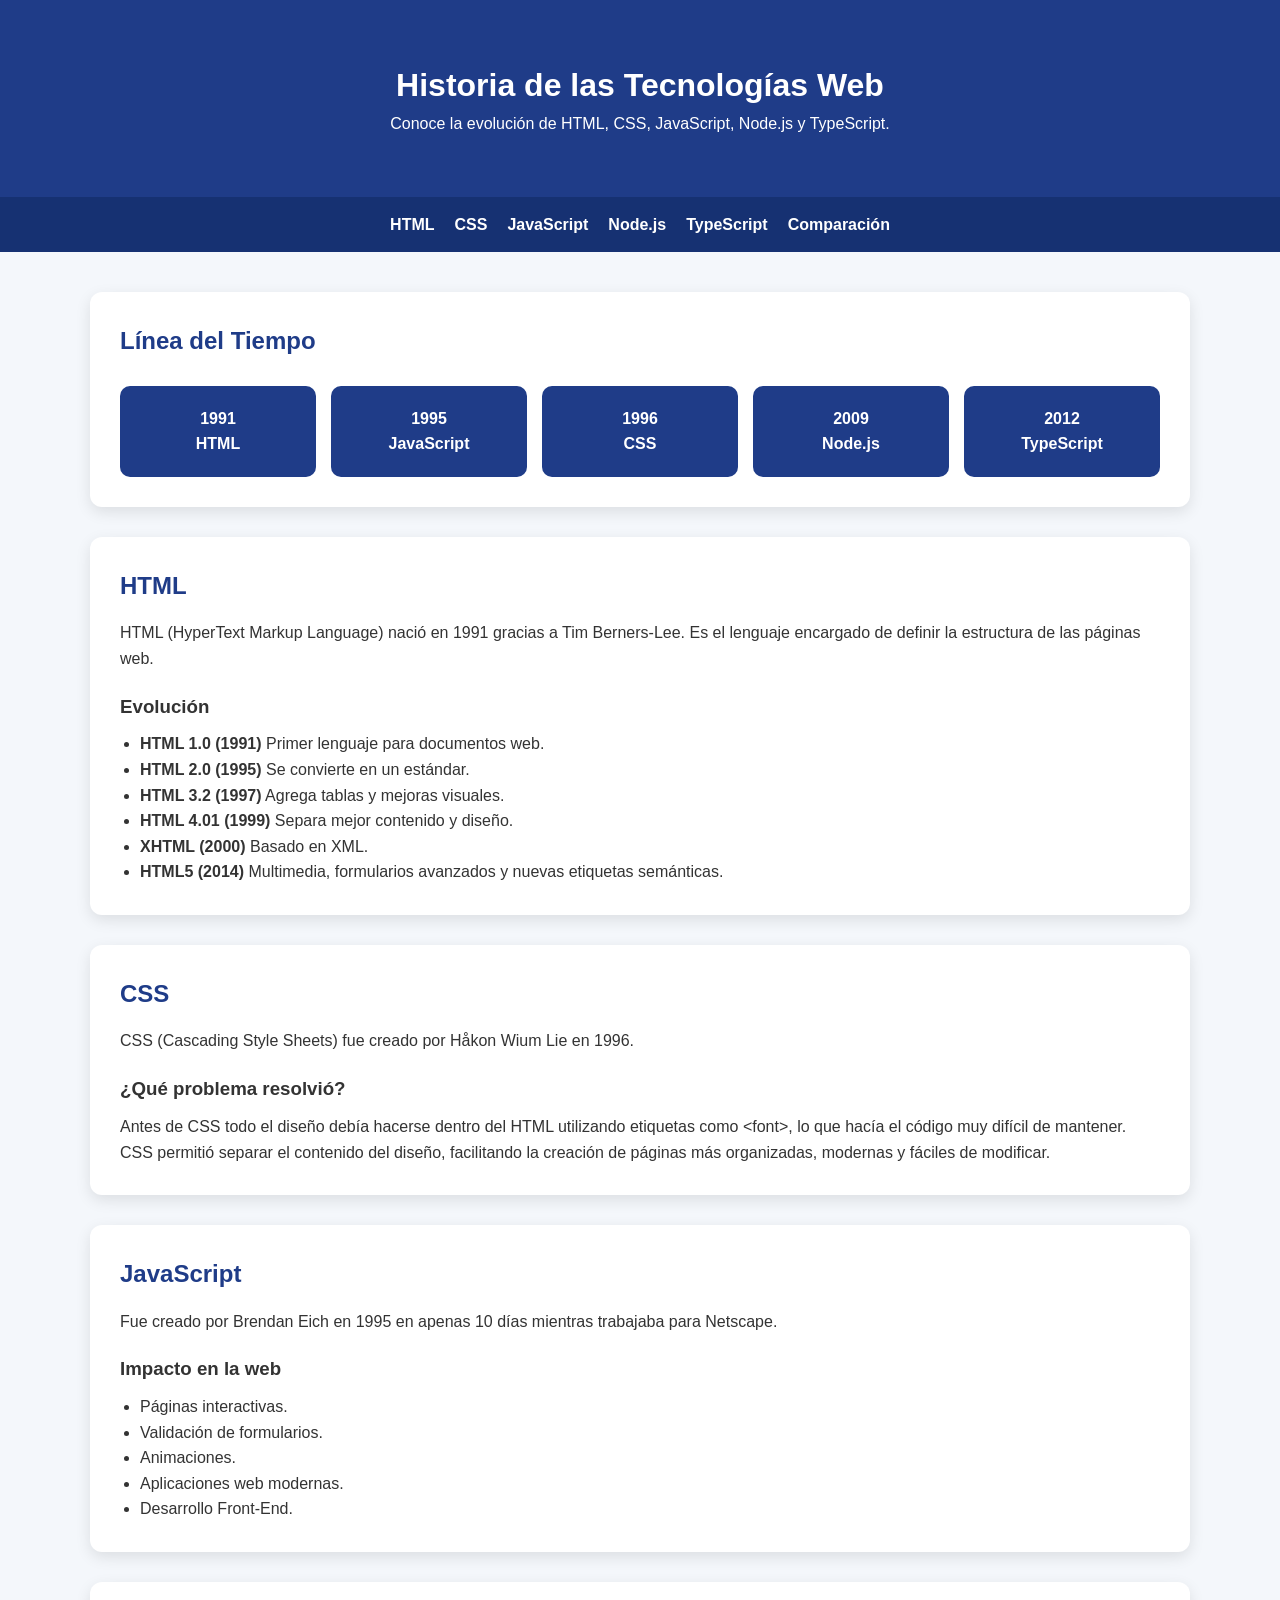
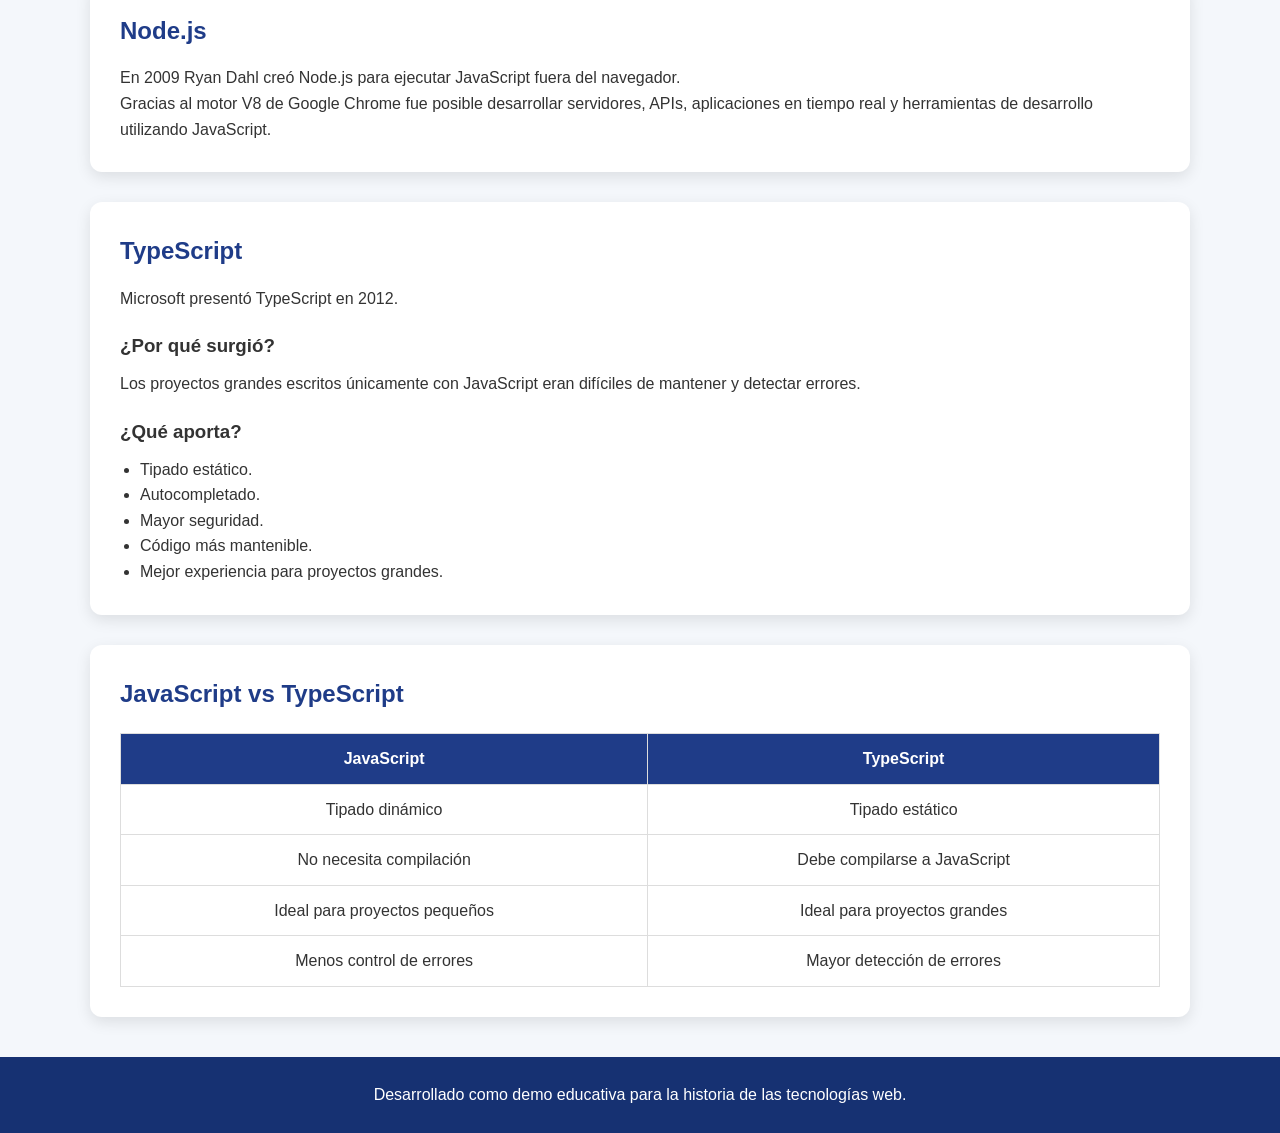
<file: Web/index.html>
<!DOCTYPE html>
<html lang="es">

<head>
    <meta charset="UTF-8">
    <meta name="viewport" content="width=device-width, initial-scale=1.0">
    <title>Historia de HTML, CSS, JavaScript, Node.js y TypeScript</title>

    <link rel="stylesheet" href="styles.css">
</head>

<body>

    <header>
        <h1>Historia de las Tecnologías Web</h1>
        <p>Conoce la evolución de HTML, CSS, JavaScript, Node.js y TypeScript.</p>
    </header>

    <nav>
        <a href="#html">HTML</a>
        <a href="#css">CSS</a>
        <a href="#javascript">JavaScript</a>
        <a href="#node">Node.js</a>
        <a href="#typescript">TypeScript</a>
        <a href="#comparacion">Comparación</a>
    </nav>

    <main>

        <section class="card">

            <h2>Línea del Tiempo</h2>

            <div class="timeline">

                <div>1991<br>HTML</div>
                <div>1995<br>JavaScript</div>
                <div>1996<br>CSS</div>
                <div>2009<br>Node.js</div>
                <div>2012<br>TypeScript</div>

            </div>

        </section>

        <section id="html" class="card">
            <h2>HTML</h2>

            <p>
                HTML (HyperText Markup Language) nació en 1991 gracias a Tim Berners-Lee.
                Es el lenguaje encargado de definir la estructura de las páginas web.
            </p>

            <h3>Evolución</h3>

            <ul>
                <li><strong>HTML 1.0 (1991)</strong> Primer lenguaje para documentos web.</li>
                <li><strong>HTML 2.0 (1995)</strong> Se convierte en un estándar.</li>
                <li><strong>HTML 3.2 (1997)</strong> Agrega tablas y mejoras visuales.</li>
                <li><strong>HTML 4.01 (1999)</strong> Separa mejor contenido y diseño.</li>
                <li><strong>XHTML (2000)</strong> Basado en XML.</li>
                <li><strong>HTML5 (2014)</strong> Multimedia, formularios avanzados y nuevas etiquetas semánticas.</li>
            </ul>

        </section>

        <section id="css" class="card">

            <h2>CSS</h2>

            <p>
                CSS (Cascading Style Sheets) fue creado por Håkon Wium Lie en 1996.
            </p>

            <h3>¿Qué problema resolvió?</h3>

            <p>
                Antes de CSS todo el diseño debía hacerse dentro del HTML utilizando
                etiquetas como &lt;font&gt;, lo que hacía el código muy difícil de mantener.
            </p>

            <p>
                CSS permitió separar el contenido del diseño, facilitando la creación de
                páginas más organizadas, modernas y fáciles de modificar.
            </p>

        </section>

        <section id="javascript" class="card">

            <h2>JavaScript</h2>

            <p>
                Fue creado por Brendan Eich en 1995 en apenas 10 días mientras trabajaba
                para Netscape.
            </p>

            <h3>Impacto en la web</h3>

            <ul>

                <li>Páginas interactivas.</li>
                <li>Validación de formularios.</li>
                <li>Animaciones.</li>
                <li>Aplicaciones web modernas.</li>
                <li>Desarrollo Front-End.</li>

            </ul>

        </section>

        <section id="node" class="card">

            <h2>Node.js</h2>

            <p>
                En 2009 Ryan Dahl creó Node.js para ejecutar JavaScript fuera del navegador.
            </p>

            <p>
                Gracias al motor V8 de Google Chrome fue posible desarrollar servidores,
                APIs, aplicaciones en tiempo real y herramientas de desarrollo utilizando
                JavaScript.
            </p>

        </section>

        <section id="typescript" class="card">

            <h2>TypeScript</h2>

            <p>
                Microsoft presentó TypeScript en 2012.
            </p>

            <h3>¿Por qué surgió?</h3>

            <p>
                Los proyectos grandes escritos únicamente con JavaScript eran difíciles
                de mantener y detectar errores.
            </p>

            <h3>¿Qué aporta?</h3>

            <ul>

                <li>Tipado estático.</li>
                <li>Autocompletado.</li>
                <li>Mayor seguridad.</li>
                <li>Código más mantenible.</li>
                <li>Mejor experiencia para proyectos grandes.</li>

            </ul>

        </section>

        <section id="comparacion" class="card">

            <h2>JavaScript vs TypeScript</h2>

            <table>

                <tr>
                    <th>JavaScript</th>
                    <th>TypeScript</th>
                </tr>

                <tr>
                    <td>Tipado dinámico</td>
                    <td>Tipado estático</td>
                </tr>

                <tr>
                    <td>No necesita compilación</td>
                    <td>Debe compilarse a JavaScript</td>
                </tr>

                <tr>
                    <td>Ideal para proyectos pequeños</td>
                    <td>Ideal para proyectos grandes</td>
                </tr>

                <tr>
                    <td>Menos control de errores</td>
                    <td>Mayor detección de errores</td>
                </tr>

            </table>

        </section>


    </main>

    <footer>

        <p>Desarrollado como demo educativa para la historia de las tecnologías web.</p>

    </footer>


</body>

</html>
</file>
<file: Web/styles.css>
*{
    margin:0;
    padding:0;
    box-sizing:border-box;
}

body{

    font-family:Arial,Helvetica,sans-serif;
    background:#f4f7fb;
    color:#333;
    line-height:1.6;

}

header{

    background:#1f3c88;
    color:white;
    padding:60px 20px;
    text-align:center;

}

nav{

    display:flex;
    justify-content:center;
    flex-wrap:wrap;
    gap:20px;
    background:#163172;
    padding:15px;

}

nav a{

    color:white;
    text-decoration:none;
    font-weight:bold;

}

nav a:hover{

    color:#ffd369;

}

main{

    width:90%;
    max-width:1100px;
    margin:40px auto;

}

.card{

    background:white;
    margin-bottom:30px;
    padding:30px;
    border-radius:12px;
    box-shadow:0 5px 15px rgba(0,0,0,.1);

}

.card h2{

    color:#1f3c88;
    margin-bottom:15px;

}

.card h3{

    margin-top:20px;
    margin-bottom:10px;

}

ul{

    margin-left:20px;

}

table{

    width:100%;
    border-collapse:collapse;
    margin-top:20px;

}

table th{

    background:#1f3c88;
    color:white;

}

table td,
table th{

    border:1px solid #ddd;
    padding:12px;
    text-align:center;

}

.timeline{

    display:flex;
    justify-content:space-between;
    gap:15px;
    flex-wrap:wrap;
    margin-top:25px;

}

.timeline div{

    flex:1;
    min-width:120px;
    background:#1f3c88;
    color:white;
    text-align:center;
    padding:20px;
    border-radius:10px;
    font-weight:bold;

}

footer{

    background:#163172;
    color:white;
    text-align:center;
    padding:25px;
    margin-top:40px;

}

@media(max-width:768px){

.timeline{

flex-direction:column;

}

nav{

flex-direction:column;

}

}
</file>
